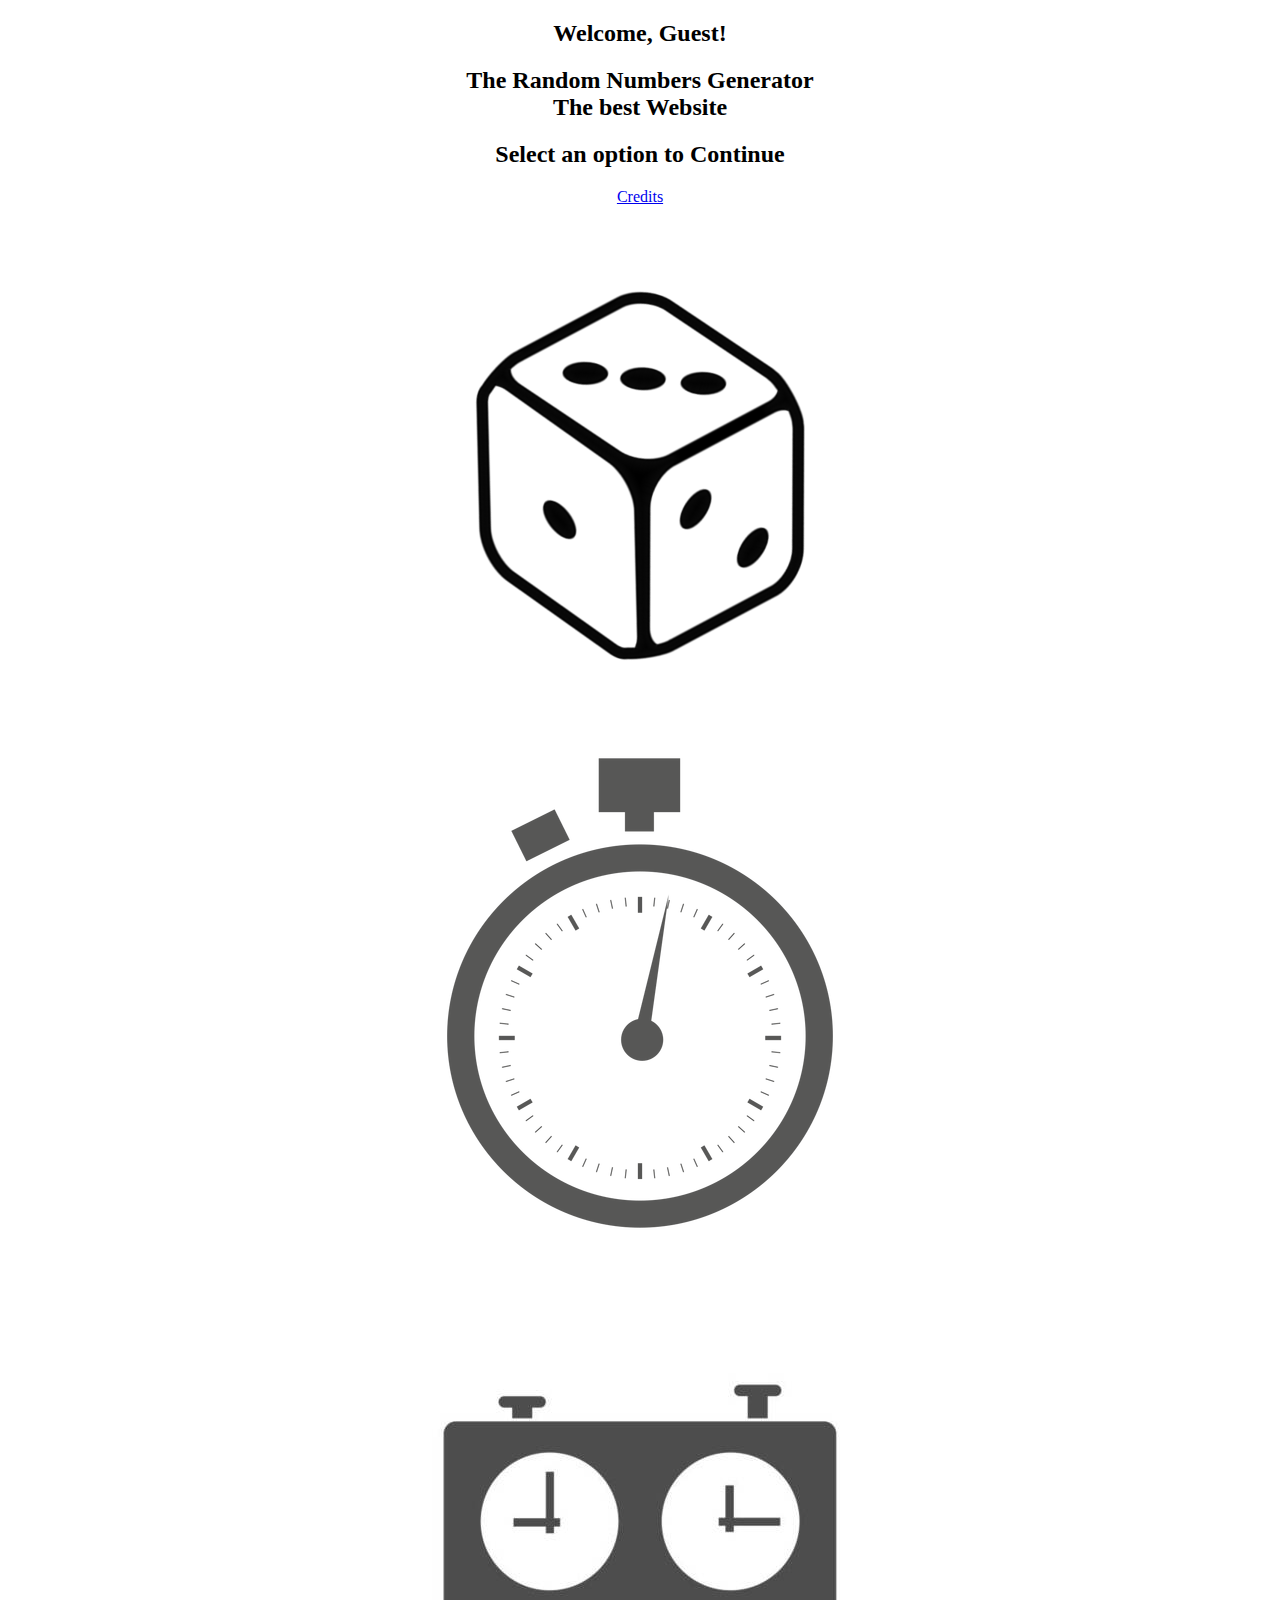
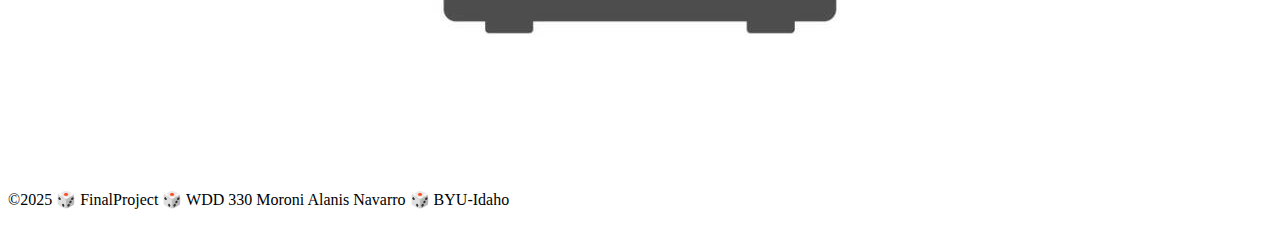
<file: index.html>
<!doctype html>
<html lang="en">

<head>
    <meta charset="UTF-8" />
    <meta name="viewport" content="width=device-width, initial-scale=1.0" />
    <title>Final Project | Home</title>
    <link rel="stylesheet" href="styles/main.css" />
    <link rel="preconnect" href="https://fonts.googleapis.com">
    <link rel="preconnect" href="https://fonts.gstatic.com" crossorigin>
    <link href="https://fonts.googleapis.com/css2?family=Alegreya:ital,wght@0,400..900;1,400..900&family=Cascadia+Mono:ital,wght@0,200..700;1,200..700&family=Open+Sans:ital,wght@0,300..800;1,300..800&family=Playfair+Display:ital,wght@0,400..900;1,400..900&family=Quattrocento:wght@400;700&family=Special+Gothic+Expanded+One&display=swap" rel="stylesheet">
</head>


<body>
    <header class="divider" id="main-header"></header>
    <main class="divider">
        <h2 id="message"></h2>
        <div class="card-flip"> 
        <h2 class="card">  
            <div class="card-inner">
                <div class="card-front">
                    The Random Numbers Generator
                </div>
                <div class="card-back">
                    The best Website
                </div>
            </div>
        </h2>
        </div>
        <h2>Select an option to Continue </h2>
        <a href="credits.html" class="footer-link">Credits</a>
        
        <section class="games">
            
                <div class="product-card">
                    <a href="dice.html">
                        <img src="images/dado.png" alt="Dices" />
                    </a>
                </div>

                <div class="product-card">
                    <a href="timer.html">
                        <img src="images/stopwatch.png" alt="Timer" />
                    </a>
                </div>
                
                <div class="product-card">
                    <a href="timer-chess.html">
                        <img src="images/timer-chess.png" alt="sleeping Bags" />
                    </a>
                </div>
            
        </section>

    </main>
    <footer id="main-footer"></footer>
    <script src="scripts/main.js" type="module"></script>
        <script>
           let userData = JSON.parse(localStorage.getItem("sitePreferences"));

           if (!userData){
            userData = {
                ThisPersonEntered: true,
                username:prompt("What is your name?") || "Guest",
                theme: "dark",
                language: "es",
                lastVisit: new Date().toISOString()
            };


            localStorage.setItem("sitePreferences", JSON.stringify(userData));
            document.getElementById("message").textContent = `Welcome, ${userData.username}!`;
           } else {
            userData.lastVisit = new Date().toISOString();
            localStorage.setItem("sitePreferences", JSON.stringify(userData));

            let hello = userData.language === "eng" ? "Welcome back" : "Welcome back";
            document.getElementById("message").textContent = `${hello}, ${userData.username}!`;

           }

           if (userData.theme === "dark"){
            document.body.syle.color = "white";
           } else {
            document.body.syle.color = "white";
           }

        </script>
</body>
</html>
</file>
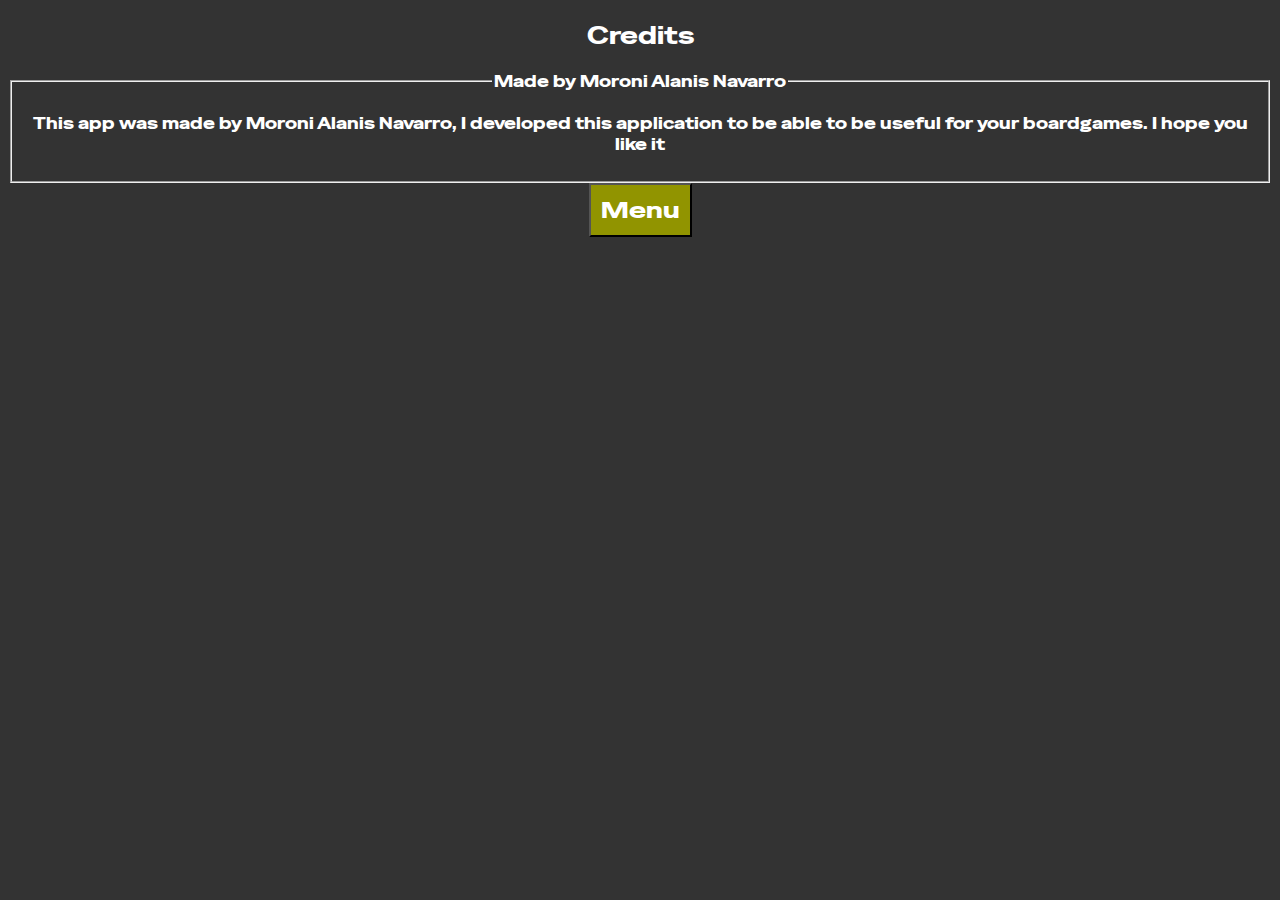
<file: credits.html>
<!doctype html>
<html lang="en">

<head>
    <meta charset="UTF-8" />
    <meta name="viewport" content="width=device-width, initial-scale=1.0" />
    <title>Credits</title>
    <link rel="stylesheet" href="styles/credits.css" />
    <link rel="preconnect" href="https://fonts.googleapis.com">
    <link rel="preconnect" href="https://fonts.gstatic.com" crossorigin>
    <link href="https://fonts.googleapis.com/css2?family=Alegreya:ital,wght@0,400..900;1,400..900&family=Cascadia+Mono:ital,wght@0,200..700;1,200..700&family=Open+Sans:ital,wght@0,300..800;1,300..800&family=Playfair+Display:ital,wght@0,400..900;1,400..900&family=Quattrocento:wght@400;700&family=Special+Gothic+Expanded+One&display=swap" rel="stylesheet">
</head>


<body>
    <header class="divider" id="main-header"></header>
    <main class="divider">
       <h2>Credits</h2>
        
        <section class="checkout-form"> 
            <input type="hidden" name="orderDate" id="orderDate">
            <fieldset>
                <legend>Made by Moroni Alanis Navarro</legend>
                <p>This app was made by Moroni Alanis Navarro, I developed this application to be able to be useful for your boardgames. I hope you like it</p>
                
            </fieldset>

             <a href="index.html">
                <button>Menu</button>
            </a>
        </section>

    </main>
    <footer id="main-footer"></footer>
</body>
</html>
</file>
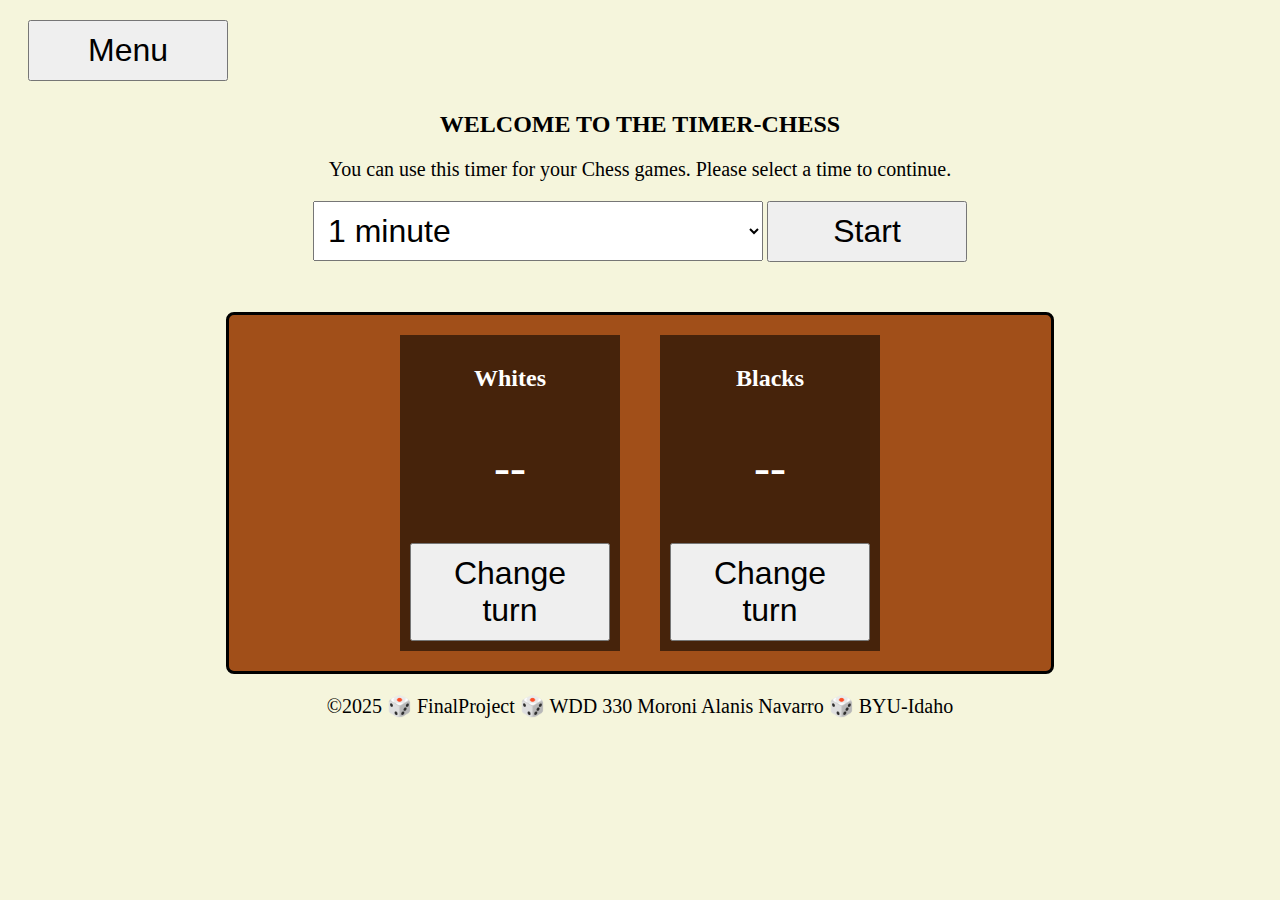
<file: timer-chess.html>
<!DOCTYPE html>
<html lang="en">
<head>
    <meta charset="UTF-8">
    <meta name="viewport" content="width=device-width, initial-scale=1.0">
    <title>Timer-Chess</title>
    <link rel="stylesheet" href="styles/timer-chess.css">
    <link rel="preconnect" href="https://fonts.googleapis.com">
    <link rel="preconnect" href="https://fonts.gstatic.com" crossorigin>
    <link href="https://fonts.googleapis.com/css2?family=Alegreya:ital,wght@0,400..900;1,400..900&family=Cascadia+Mono:ital,wght@0,200..700;1,200..700&family=Open+Sans:ital,wght@0,300..800;1,300..800&family=Playfair+Display:ital,wght@0,400..900;1,400..900&family=Quattrocento:wght@400;700&family=Special+Gothic+Expanded+One&display=swap" rel="stylesheet">
</head>
<body>
    <header>
            <a href="index.html">
                <button>Menu</button>
            </a>
        </header>

    <main>
        <h2>WELCOME TO THE TIMER-CHESS</h2>
        
        <p>You can use this timer for your Chess games. Please select a time to continue.</p>
    <div id="clock">
       <select id="InitialTime">
            <option value="1">1 minute</option>
            <option value="2">2 minutes</option>
            <option value="5">5 minutes</option>
            <option value="10">10 minutes</option>
            <option value="15">15 minutes</option>
            <option value="30">30 minutes</option>
       </select>
        <button id="StartBtn">Start</button>

        <div class="chess-clock"> 
            <div class="player1">
                <h2>Whites</h2>
                <p id="timer1">--</p>
                <button id="btn1">Change turn</button>
            </div>

            <div class="player2">
                <h2>Blacks</h2>
                <p id="timer2">--</p>
                <button id="btn2">Change turn</button>
            </div>
        </div>
        
    </div>
    </main>
    <footer id="main-footer"></footer>
    <script src="scripts/timer-chess.js"></script>
    <script src="scripts/main.js" type="module"></script>
</body>
</html>
</file>
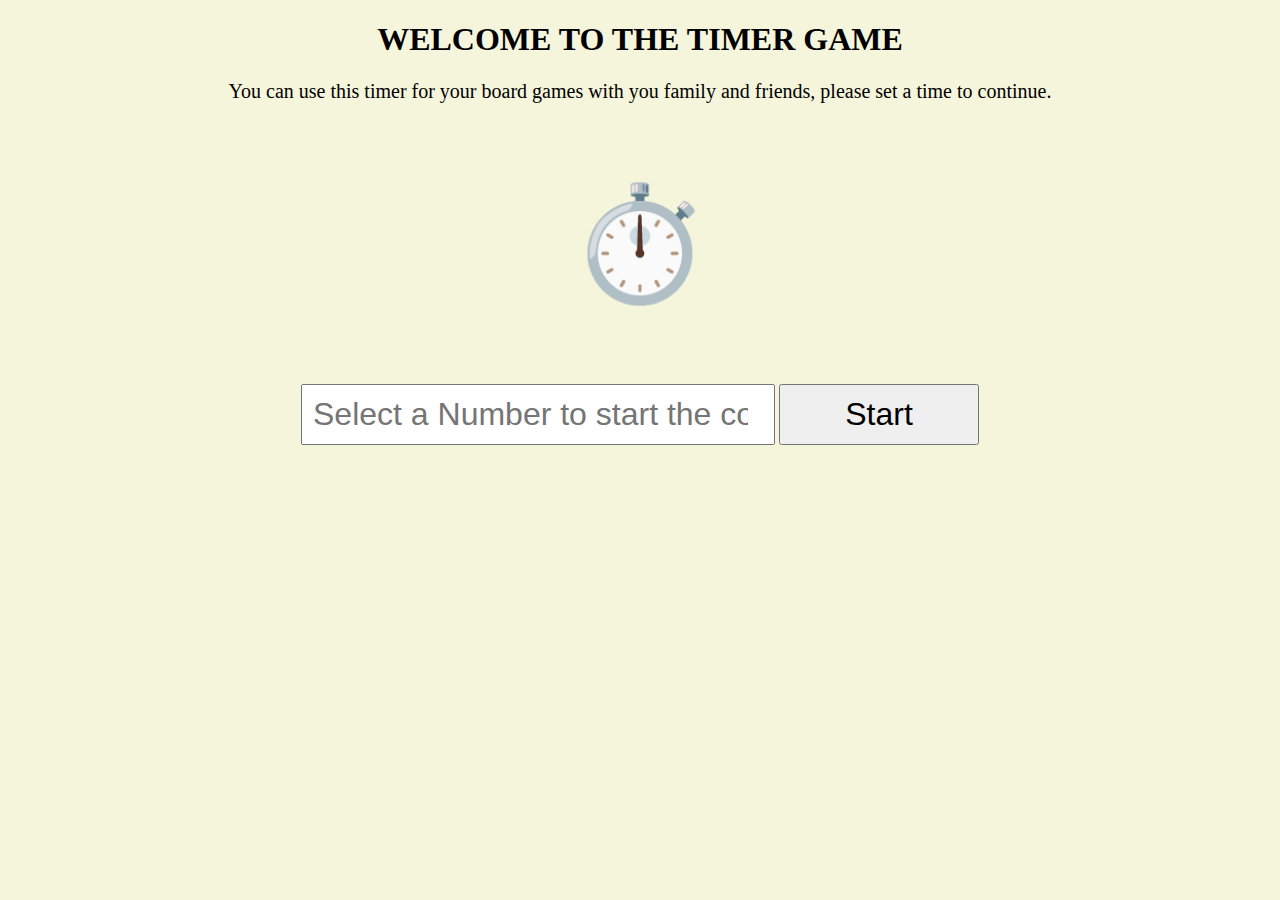
<file: timer.html>
<!DOCTYPE html>
<html lang="en">
<head>
    <meta charset="UTF-8">
    <meta name="viewport" content="width=device-width, initial-scale=1.0">
    <title>Timer</title>
    <link rel="stylesheet" href="styles/timer.css">
</head>
    <script src="scripts/timer.js" type="module"></script>
<body>
    <main>
    <h1>WELCOME TO THE TIMER GAME</h1>
    <p>You can use this timer for your board games with you family and friends, please set a time to continue.</p>
    
    <div> 
    <h1 id="countdown">⏱️</h1>
    <input type="number" id="timeLeft" placeholder="Select a Number to start the countdown">
    <button id="startButton">Start</button>
    </div>
</main>
</body>
</html>
</file>
<file: styles/main.css>
*{
    background-color: rgb(255, 255, 255);
}
main{
    text-align: center;
}

.games{
    padding: 5px;
    margin: 10px;
}
.games-list{
    display: flex;
}
</file>
<file: styles/credits.css>
*{
    
    
    color: white;
    font-family: "Special Gothic Expanded One", sans-serif;
    font-weight: 200;
    font-style: normal;


}
body{
    background-color: rgba(0, 0, 0, 0.801);
}
main{
    text-align: center;
    
}

button{
    background-color: rgb(145, 148, 0);
    padding: 10px;
    font-size: 23px;
}
button:hover{
    background-color: rgb(201, 201, 16);
}
</file>
<file: styles/timer-chess.css>
header{
    display: flex;
    justify-content: left;
    margin: 10px;
    padding: 10px;
}
p{
    font-size: 20px;
}

body{
    text-align: center;
    background-color: beige;
   
}
#timer1, #timer2{
    font-size: 3rem;
    white-space: nowrap;
    

    
}
select{
    padding: 10px;
    width: 450px;
    font-size: 2rem;
}
button{
    padding: 10px;
    width: 200px;
    text-align: center;
    font-size: 2rem;
}
button:hover{
    background-color:rgb(143, 141, 141);
}

.player1, .player2{
    margin: 20px;
    padding: 10px;
    background-color: rgba(5, 3, 1, 0.582);
    color: white;
}

.active-turn{
    background-color: rgba(230, 1, 1, 0.781);
    color: white;
}

.chess-clock{
    display: flex;

    justify-content: center;
    align-items: center;
    background-color: rgb(161, 79, 25);
    color: white;
    border: 3px solid #000;
    border-radius:  8px;
    width: 65%;
    margin: 50px auto 0 auto;
    margin-top: 50px;
}


@media screen and (max-width: 760px) {
 #StartBtn{
    display: grid;
    padding: 10px;
   
    width: 100%;
   }
   #InitialTime{
    display: grid;
    padding: 10px;
    width: 100%;
   }
   .chess-clock{
    width: 100%;
}
}
</file>
<file: styles/timer.css>
header{
    display: flex;
    justify-content: left;
    margin: 10px;
    padding: 10px;
}
p{
    font-size: 20px;
}

body{
    text-align: center;
    background-color: beige;
   
}

button{
    padding: 10px;
    width: 200px;
    text-align: center;
    font-size: 2rem;
}
button:hover{
    background-color:rgb(143, 141, 141);
}

.theTime{
    padding: 10px;
    margin: 10rem;
}

input{
    padding: 10px;
    width: 450px;
    font-size: 2rem;
}

#countdown{
    font-size: 7rem;
    white-space: nowrap;
    
}

@media screen and (max-width: 960px) {
   .logicTimer{
    display: grid;
    justify-content: center;
    align-items: center;
   }
   #startButton{
    display: grid;
    padding: 10px;
    width: 100%;
   }

  #countdown{
    font-size: 5rem;
    
    display: flex;
    justify-content: center;
    align-items: center;
  }

}
</file>
